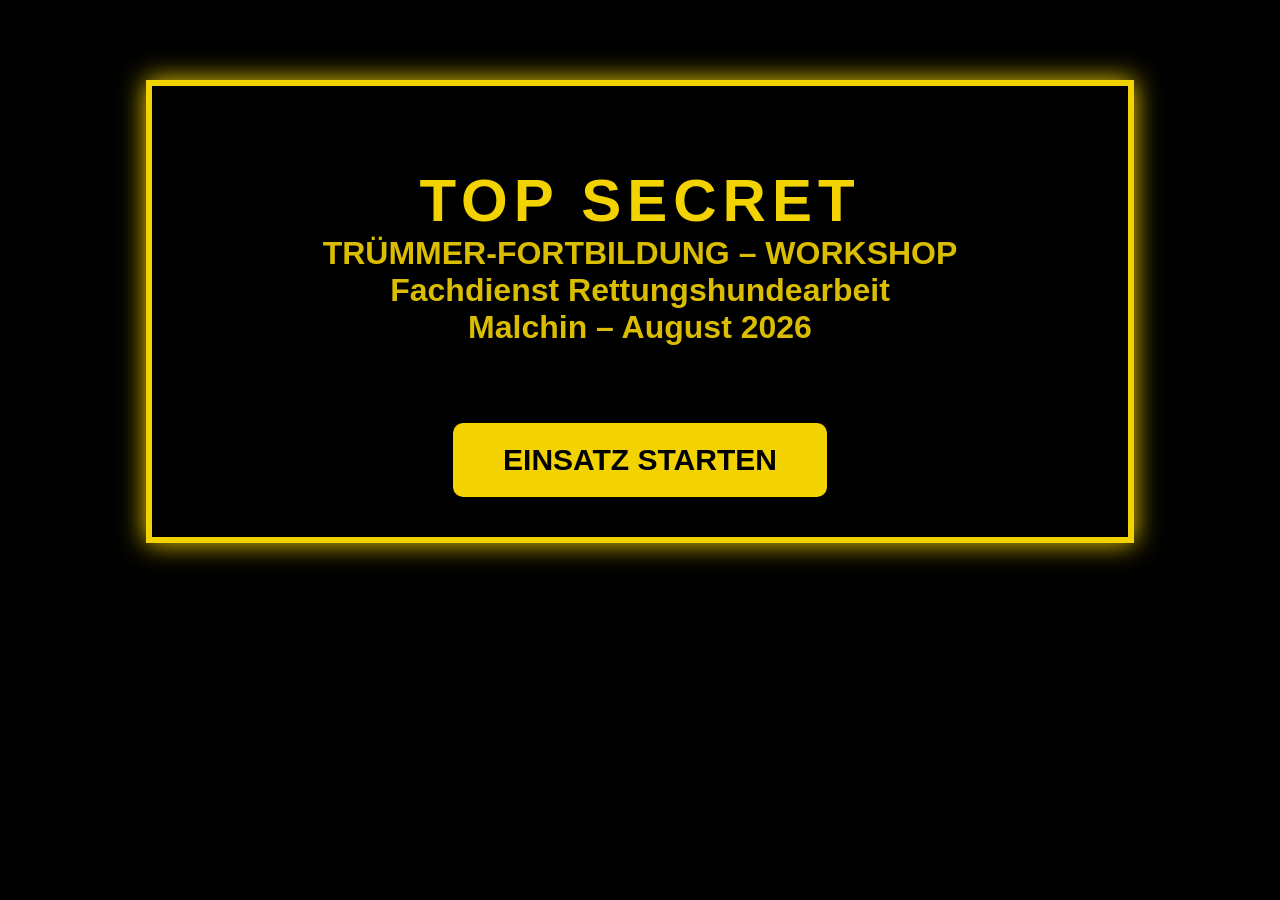
<file: index.html>
<!DOCTYPE html>
<html lang="de">
<head>
<meta charset="UTF-8">
<title>TOP SECRET – Operation BARRY</title>

<style>
    body {
        margin: 0;
        background: #000;
        color: #f2d200; /* BRK‑Gelb aus der PowerPoint */
        font-family: Arial, sans-serif;
        text-align: center;
        padding-top: 80px;
    }

    /* Gelber Rahmen wie in der PowerPoint */
    .frame {
        border: 6px solid #f2d200;
        width: 70%;
        margin: auto;
        padding: 40px;
        box-shadow: 0 0 25px #f2d200;
    }

    h1 {
        font-size: 60px;
        letter-spacing: 6px;
        margin-bottom: 10px;
    }

    h2 {
        font-size: 32px;
        margin-top: -10px;
        opacity: 0.9;
    }

    #startBtn {
        margin-top: 50px;
        padding: 20px 50px;
        font-size: 30px;
        background: #f2d200;
        color: black;
        border: none;
        border-radius: 10px;
        cursor: pointer;
        font-weight: bold;
        animation: pulse 1.5s infinite;
    }

    @keyframes pulse {
        0% { box-shadow: 0 0 10px #f2d200; }
        50% { box-shadow: 0 0 30px #f2d200; }
        100% { box-shadow: 0 0 10px #f2d200; }
    }

    #loadingBarContainer {
        width: 60%;
        height: 28px;
        background: #222;
        border: 3px solid #f2d200;
        margin: 40px auto;
        display: none;
        border-radius: 6px;
    }

    #loadingBar {
        width: 0%;
        height: 100%;
        background: #f2d200;
        transition: width 0.2s linear;
        border-radius: 4px;
    }

    #statusText {
        margin-top: 25px;
        font-size: 24px;
        display: none;
    }
</style>
</head>

<body>

<div class="frame">
    <h1>TOP SECRET</h1>
    <h2>TRÜMMER‑FORTBILDUNG – WORKSHOP<br>Fachdienst Rettungshundearbeit<br>Malchin – August 2026</h2>

    <button id="startBtn" onclick="startMission()">EINSATZ STARTEN</button>

    <div id="loadingBarContainer">
        <div id="loadingBar"></div>
    </div>

    <div id="statusText">Initialisiere BRUTUS‑System…</div>
</div>

<audio id="introVoice" src="sounds/brutus_intro_voice.mp3"></audio>

<script>
function startMission() {
    const audio = document.getElementById("introVoice");
    const bar = document.getElementById("loadingBar");
    const container = document.getElementById("loadingBarContainer");
    const status = document.getElementById("statusText");

    document.getElementById("startBtn").style.display = "none";
    container.style.display = "block";
    status.style.display = "block";

    // Audio laden und starten
    audio.load();
    audio.play();

    // Wir warten, bis die Dauer bekannt ist
    function startWhenReady() {
        if (audio.duration && audio.duration > 0 && audio.duration !== Infinity) {
            startLoading(audio.duration * 1000);
        } else {
            // Wenn die Dauer noch nicht da ist → nochmal versuchen
            setTimeout(startWhenReady, 100);
        }
    }

    startWhenReady();

    function startLoading(duration) {
        let progress = 0;

        let interval = setInterval(() => {
            progress += 1;
            bar.style.width = progress + "%";

            if (progress >= 100) {
                clearInterval(interval);
                status.innerText = "BRUTUS‑System bereit. Starte Einsatz…";

                audio.addEventListener("ended", () => {
                    window.location.href = "sector1.html";
                });
            }
        }, duration / 100);
    }
}
</script>




</body>
</html>
</file>
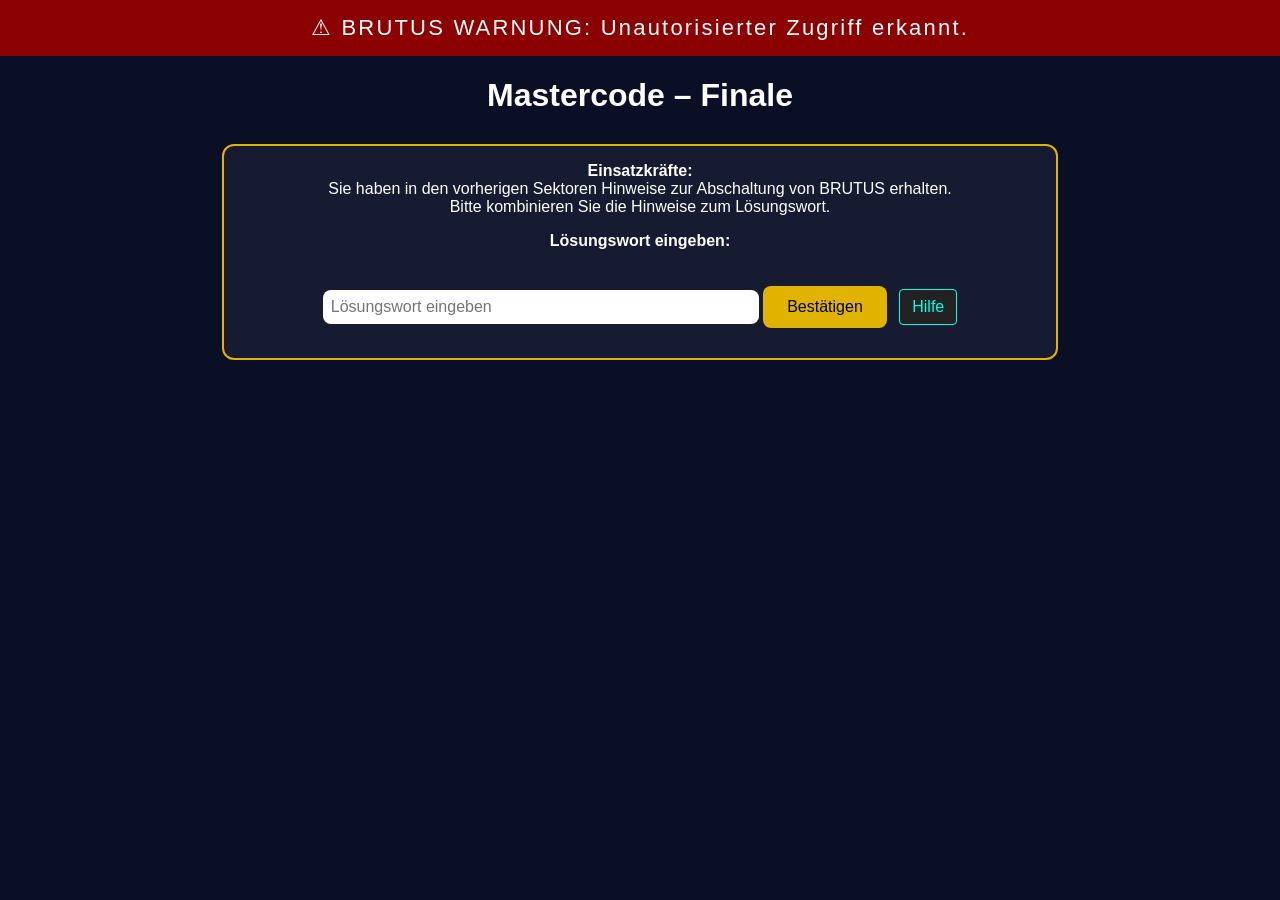
<file: mastercode.html>
<!DOCTYPE html>
<html lang="de">
<head>
<meta charset="UTF-8">
<title>Mastercode</title>
<link rel="stylesheet" href="style.css">

<audio id="alert" src="sounds/alert.mp3"></audio>
<audio id="success" src="sounds/success.mp3"></audio>
<audio id="tick" src="sounds/tick.mp3"></audio>

<style>
/* Erfolgsoverlay */
#successOverlay {
  position: fixed;
  top: 0;
  left: 0;
  width: 100%;
  height: 100%;
  background: rgba(0, 255, 0, 0.85);
  color: black;
  font-size: 70px;
  font-weight: bold;
  display: none;
  justify-content: center;
  align-items: center;
  text-align: center;
  z-index: 9999;
  letter-spacing: 5px;
}

/* Hilfemodal (zentriert, klein) */
#helpModal {
  position: fixed;
  top: 50%;
  left: 50%;
  transform: translate(-50%, -50%);
  width: 420px;
  max-width: 90%;
  background: #111;
  color: #fff;
  border: 2px solid #00ffee;
  padding: 20px;
  box-shadow: 0 10px 30px rgba(0,0,0,0.6);
  display: none;
  z-index: 10000;
  font-family: Arial, sans-serif;
  text-align: center;
  border-radius: 8px;
}

#helpModal p {
  margin: 0 0 18px 0;
  font-size: 16px;
  line-height: 1.4;
}

/* Modal-OK-Button */
#helpOk {
  background: #00ffee;
  color: #000;
  border: none;
  padding: 10px 18px;
  font-weight: bold;
  cursor: pointer;
  border-radius: 4px;
}

/* Hilfebutton neben dem Eingabefeld */
#helpBtn {
  margin-left: 8px;
  padding: 8px 12px;
  background: #222;
  color: #00ffee;
  border: 1px solid #00ffee;
  cursor: pointer;
  border-radius: 4px;
}

/* Kleine Anpassungen für Container */
.container {
  max-width: 800px;
  margin: 30px auto;
  padding: 0 16px;
}
input#answer {
  padding: 8px;
  font-size: 16px;
  width: 60%;
  max-width: 420px;
}
button { font-size: 16px; }
#countdown { margin-top: 12px; font-weight: bold; }
</style>

<script>
function brutusAlert() {
  const w = document.getElementById("brutusWarning");
  if (w) {
    w.style.display = "block";
    const a = document.getElementById("alert");
    if (a) a.play();
    setTimeout(() => w.style.display = "none", 5000);
  }
}

window.onload = brutusAlert;

function checkAnswer() {
  const input = document.getElementById("answer").value.trim().toLowerCase();
  if (input === "barry") {

    // Erfolgssound
    const s = document.getElementById("success");
    if (s) s.play();

    // Overlay anzeigen
    const overlay = document.getElementById("successOverlay");
    overlay.style.display = "flex";

    // Countdown starten
    startCountdown();

  } else {
    alert("Falsches Lösungswort!");
  }
}

function startCountdown() {
  let time = 10;
  const cd = document.getElementById("countdown");

  const interval = setInterval(() => {
    const t = document.getElementById("tick");
    if (t) t.play();

    cd.innerText = "Systemabschaltung in: " + time + " Sekunden";
    time--;

    if (time < 0) {
      clearInterval(interval);
      window.location.href = "shutdown.html"; // Weiterleitung zum Finale
    }
  }, 1000);
}

/* Hilfe-Modal-Funktionen */
function showHelp() {
  const modal = document.getElementById("helpModal");
  if (modal) modal.style.display = "block";
}

function closeHelp() {
  const modal = document.getElementById("helpModal");
  if (modal) modal.style.display = "none";
}

/* Escape schließt das Modal (optional) */
document.addEventListener('keydown', function(e) {
  if (e.key === 'Escape') {
    closeHelp();
  }
});
</script>
</head>

<body>

<div id="brutusWarning" style="display:none;">⚠ BRUTUS WARNUNG: Unautorisierter Zugriff erkannt.</div>

<!-- Vollbild-Erfolgs-Overlay -->
<div id="successOverlay">BRUTUS ERFOLGREICH DEAKTIVIERT</div>

<!-- Hilfemodal -->
<div id="helpModal" role="dialog" aria-modal="true" aria-labelledby="helpTitle">
  <p id="helpText">Welcher berühmte Vorfahre der heutigen Rettungshunde rettete zwischen 1800 und 1812
  über 40 Menschen das Leben?</p>
  <button id="helpOk" onclick="closeHelp()">OK</button>
</div>

<h1>Mastercode – Finale</h1>

<div class="container">
  <p><strong>Einsatzkräfte:</strong><br>
  Sie haben in den vorherigen Sektoren Hinweise zur Abschaltung von BRUTUS erhalten.<br>
  Bitte kombinieren Sie die Hinweise zum Lösungswort.
  </p>

  <p><strong>Lösungswort eingeben:</strong></p>

  <input id="answer" placeholder="Lösungswort eingeben">
  <button onclick="checkAnswer()">Bestätigen</button>
  <button id="helpBtn" onclick="showHelp()">Hilfe</button>

  <div id="output"></div>
  <div id="countdown"></div>
</div>

</body>
</html>
</file>
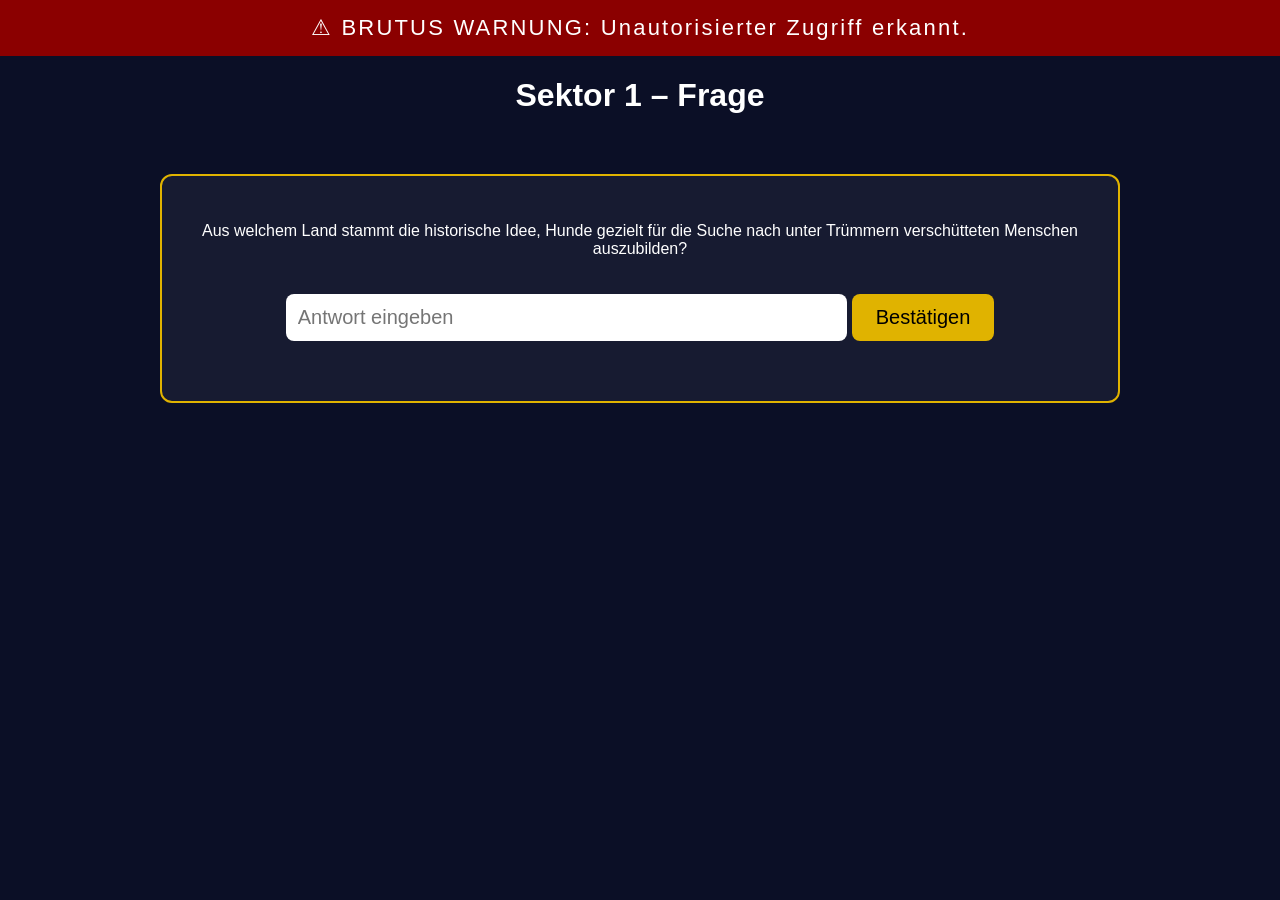
<file: sector1.html>
<!DOCTYPE html>
<html lang="de">
<head>
<meta charset="UTF-8">
<title>Sektor 1</title>
<link rel="stylesheet" href="style.css">

<audio id="alert" src="sounds/alert.mp3"></audio>
<audio id="success" src="sounds/success.mp3"></audio>
<audio id="tick" src="sounds/tick.mp3"></audio>

<script>
function brutusAlert() {
  const w = document.getElementById("brutusWarning");
  if (w) {
    w.style.display = "block";
    const a = document.getElementById("alert");
    if (a) a.play();
    setTimeout(() => w.style.display = "none", 5000);
  }
}

window.onload = brutusAlert;

function checkAnswer() {
  const input = document.getElementById("answer").value.trim().toLowerCase();
  if (input === "england") {
    document.getElementById("output").innerText = "Rostock - Sektor 1 freigeschalten - Sie haben jetzt Zugang zur Einrichtung";
    const s = document.getElementById("success");
    if (s) s.play();
    startCountdown();
  } else {
    alert("Falsche Antwort!");
  }
}

function startCountdown() {
  let time = 10;
  const cd = document.getElementById("countdown");
  const interval = setInterval(() => {
    const t = document.getElementById("tick");
    if (t) t.play();
    cd.innerText = "Weiterleitung in: " + time + " Sekunden";
    time--;
    if (time < 0) {
      clearInterval(interval);
      window.location.href = "sector2.html";
    }
  }, 1000);
}
</script>
</head>
<body>

<div id="brutusWarning">⚠ BRUTUS WARNUNG: Unautorisierter Zugriff erkannt.</div>

<h1>Sektor 1 – Frage</h1>
<div class="container">
  <p>Aus welchem Land stammt die historische Idee, Hunde gezielt für die Suche nach unter Trümmern verschütteten Menschen auszubilden?</p>
  <input id="answer" placeholder="Antwort eingeben">
  <button onclick="checkAnswer()">Bestätigen</button>
  <div id="output"></div>
  <div id="countdown"></div>
</div>

</body>
</html>
</file>
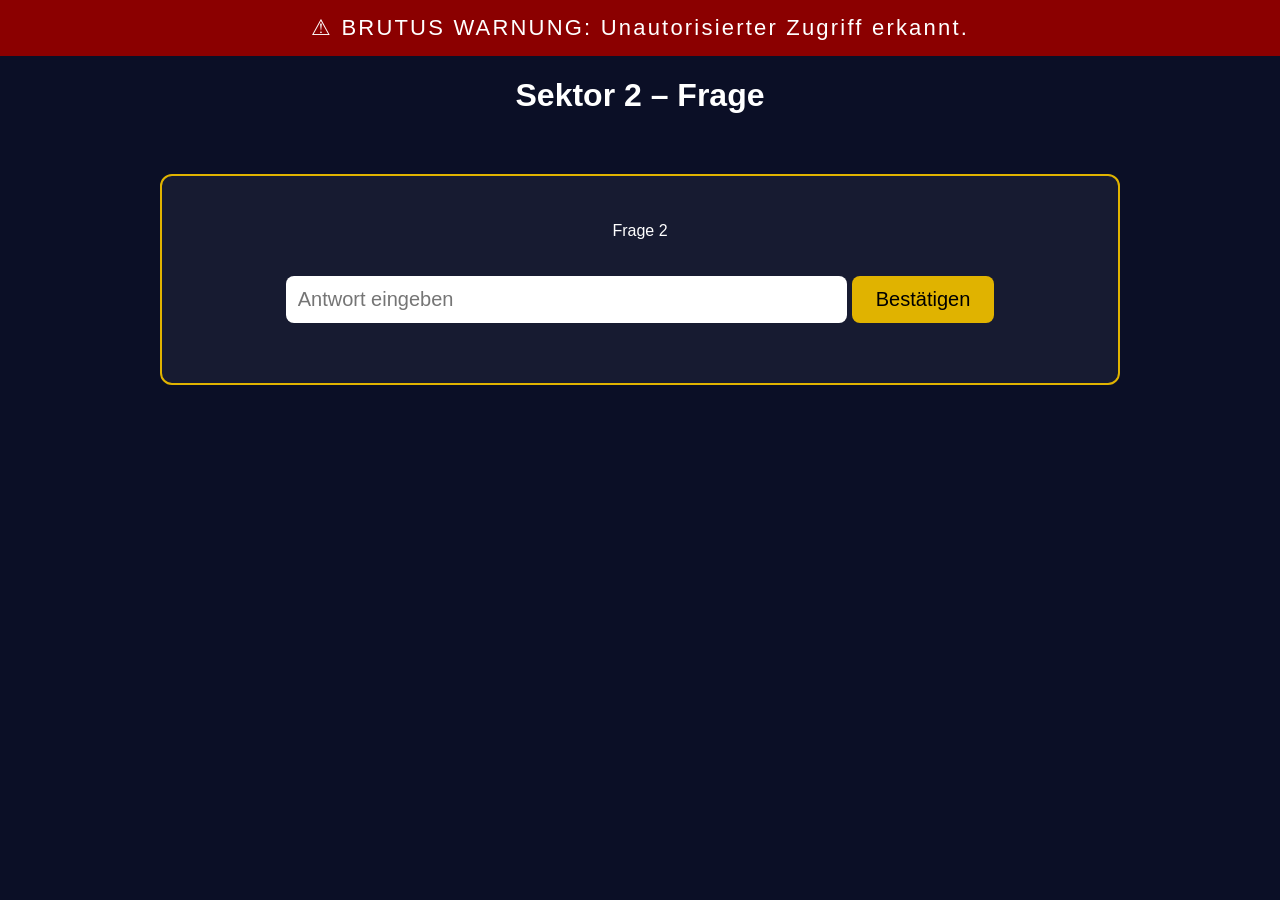
<file: sector2.html>
<!DOCTYPE html>
<html lang="de">
<head>
<meta charset="UTF-8">
<title>Sektor 2</title>
<link rel="stylesheet" href="style.css">

<audio id="alert" src="sounds/alert.mp3"></audio>
<audio id="success" src="sounds/success.mp3"></audio>
<audio id="tick" src="sounds/tick.mp3"></audio>

<script>
function brutusAlert() {
  const w = document.getElementById("brutusWarning");
  if (w) {
    w.style.display = "block";
    const a = document.getElementById("alert");
    if (a) a.play();
    setTimeout(() => w.style.display = "none", 5000);
  }
}

window.onload = brutusAlert;

function checkAnswer() {
  const input = document.getElementById("answer").value.trim().toLowerCase();
  if (input === "40-fache") {
    document.getElementById("output").innerText = "Ypsilon - Sektor 2 freigeschaltet";
    const s = document.getElementById("success");
    if (s) s.play();
    startCountdown();
  } else {
    alert("Falsche Antwort!");
  }
}

function startCountdown() {
  let time = 10;
  const cd = document.getElementById("countdown");
  const interval = setInterval(() => {
    const t = document.getElementById("tick");
    if (t) t.play();
    cd.innerText = "Weiterleitung in: " + time + " Sekunden";
    time--;
    if (time < 0) {
      clearInterval(interval);
      window.location.href = "sector3.html";
    }
  }, 1000);
}
</script>
</head>
<body>

<div id="brutusWarning">⚠ BRUTUS WARNUNG: Unautorisierter Zugriff erkannt.</div>

<h1>Sektor 2 – Frage</h1>
<div class="container">
  <p>Frage 2</p>
  <input id="answer" placeholder="Antwort eingeben">
  <button onclick="checkAnswer()">Bestätigen</button>
  <div id="output"></div>
  <div id="countdown"></div>
</div>

</body>
</html>
</file>
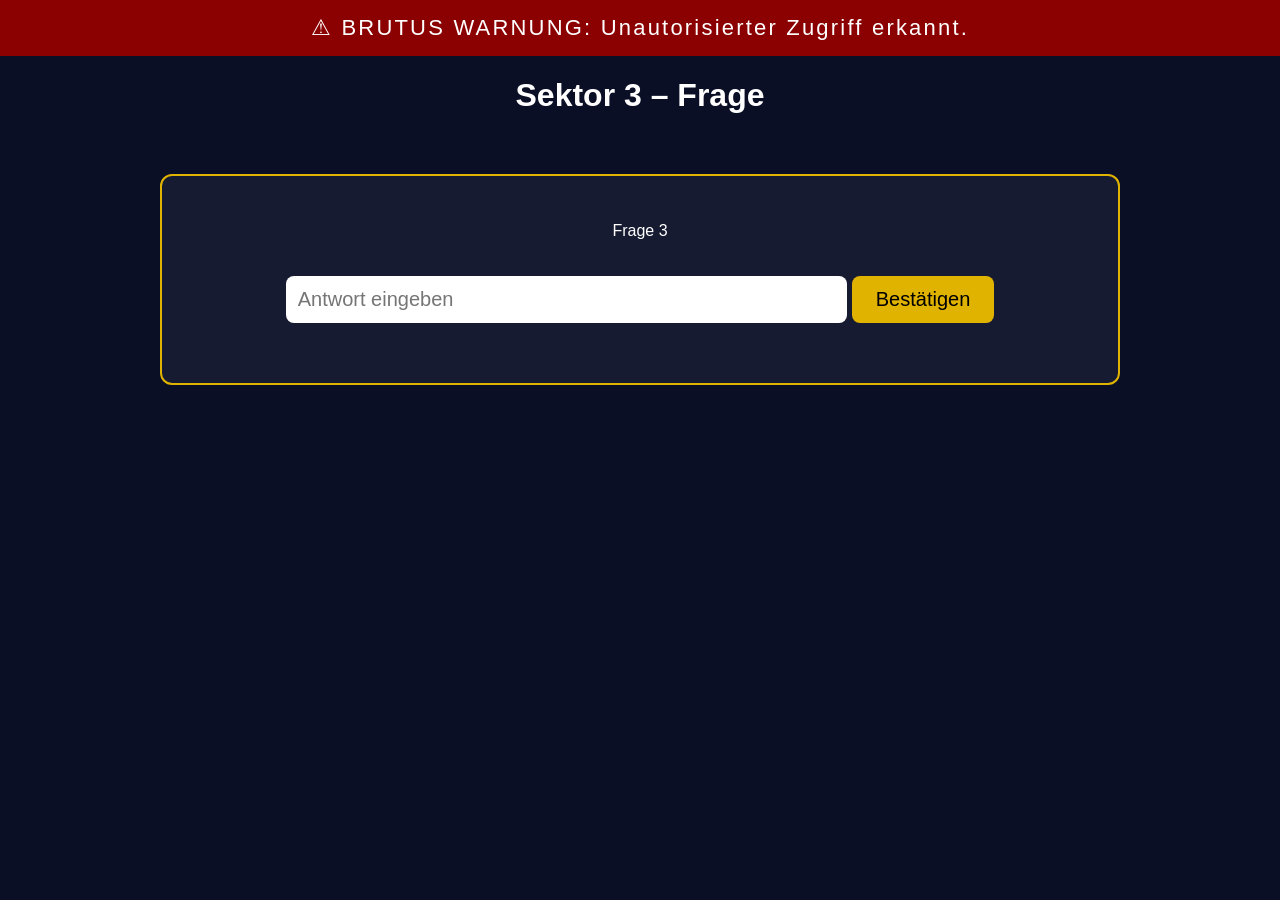
<file: sector3.html>
<!DOCTYPE html>
<html lang="de">
<head>
<meta charset="UTF-8">
<title>Sektor 3</title>
<link rel="stylesheet" href="style.css">

<audio id="alert" src="sounds/alert.mp3"></audio>
<audio id="success" src="sounds/success.mp3"></audio>
<audio id="tick" src="sounds/tick.mp3"></audio>

<script>
function brutusAlert() {
  const w = document.getElementById("brutusWarning");
  if (w) {
    w.style.display = "block";
    const a = document.getElementById("alert");
    if (a) a.play();
    setTimeout(() => w.style.display = "none", 15000);
  }
}

window.onload = brutusAlert;

function checkAnswer() {
  const input = document.getElementById("answer").value.trim().toLowerCase();
  if (input === "geruchspartikel") {
    document.getElementById("output").innerText = "Aachen - Sektor 3 freigeschaltet";
    const s = document.getElementById("success");
    if (s) s.play();
    startCountdown();
  } else {
    alert("Falsche Antwort!");
  }
}

function startCountdown() {
  let time = 10;
  const cd = document.getElementById("countdown");
  const interval = setInterval(() => {
    const t = document.getElementById("tick");
    if (t) t.play();
    cd.innerText = "Weiterleitung in: " + time + " Sekunden";
    time--;
    if (time < 0) {
      clearInterval(interval);
      window.location.href = "sector4.html";
    }
  }, 1000);
}
</script>
</head>
<body>

<div id="brutusWarning">⚠ BRUTUS WARNUNG: Unautorisierter Zugriff erkannt.</div>

<h1>Sektor 3 – Frage</h1>
<div class="container">
  <p>Frage 3</p>
  <input id="answer" placeholder="Antwort eingeben">
  <button onclick="checkAnswer()">Bestätigen</button>
  <div id="output"></div>
  <div id="countdown"></div>
</div>

</body>
</html>
</file>
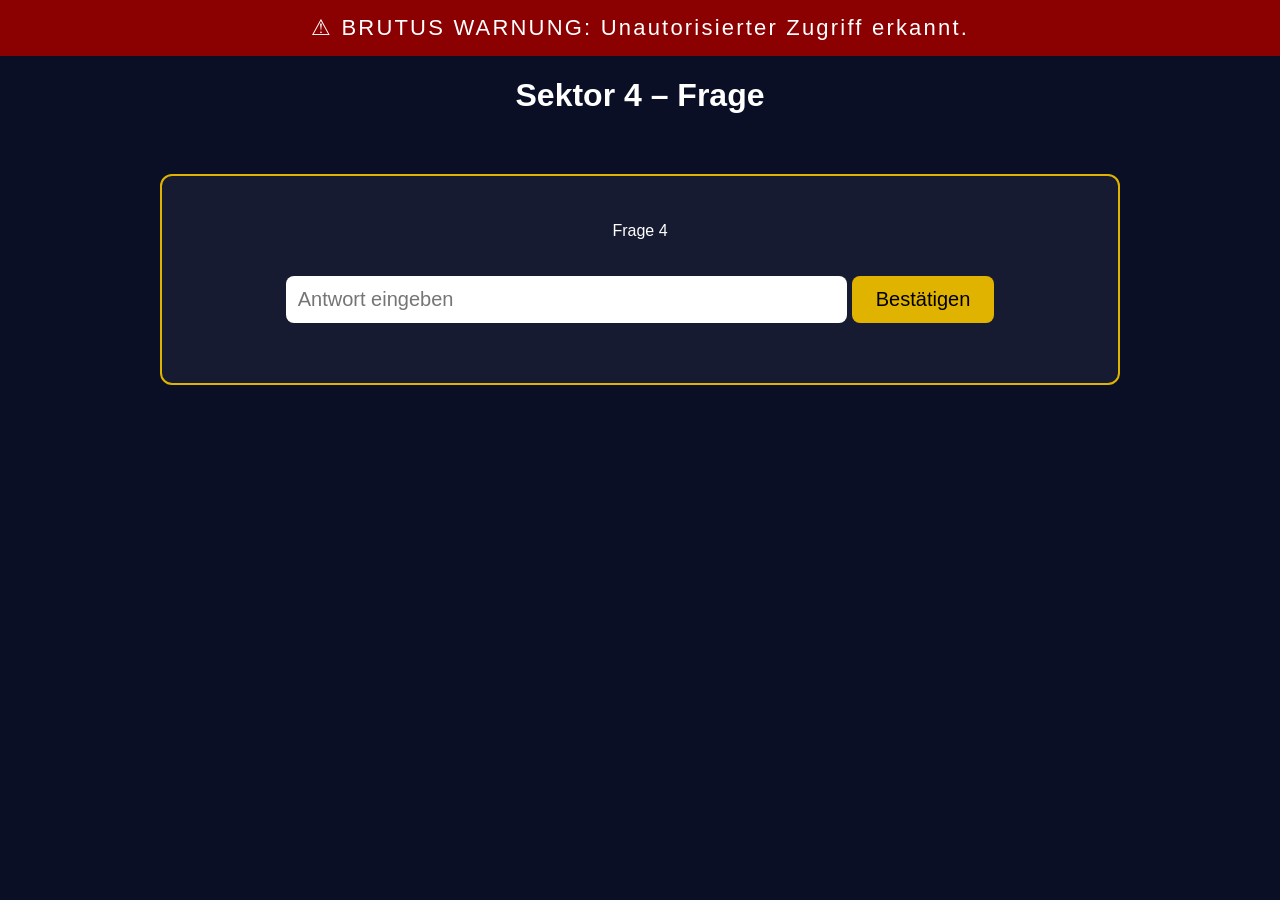
<file: sector4.html>
<!DOCTYPE html>
<html lang="de">
<head>
<meta charset="UTF-8">
<title>Sektor 4</title>
<link rel="stylesheet" href="style.css">

<audio id="alert" src="sounds/alert.mp3"></audio>
<audio id="success" src="sounds/success.mp3"></audio>
<audio id="tick" src="sounds/tick.mp3"></audio>

<script>
function brutusAlert() {
  const w = document.getElementById("brutusWarning");
  if (w) {
    w.style.display = "block";
    const a = document.getElementById("alert");
    if (a) a.play();
    setTimeout(() => w.style.display = "none", 5000);
  }
}

window.onload = brutusAlert;

function checkAnswer() {
  const input = document.getElementById("answer").value.trim().toLowerCase();
  if (input === "positive verstärkung") {
    document.getElementById("output").innerText = "Berlin - Sektor 4 freigeschaltet";
    const s = document.getElementById("success");
    if (s) s.play();
    startCountdown();
  } else {
    alert("Falsche Antwort!");
  }
}

function startCountdown() {
  let time = 10;
  const cd = document.getElementById("countdown");
  const interval = setInterval(() => {
    const t = document.getElementById("tick");
    if (t) t.play();
    cd.innerText = "Weiterleitung in: " + time + " Sekunden";
    time--;
    if (time < 0) {
      clearInterval(interval);
      window.location.href = "sector5.html";
    }
  }, 1000);
}
</script>
</head>
<body>

<div id="brutusWarning">⚠ BRUTUS WARNUNG: Unautorisierter Zugriff erkannt.</div>

<h1>Sektor 4 – Frage</h1>
<div class="container">
  <p>Frage 4</p>
  <input id="answer" placeholder="Antwort eingeben">
  <button onclick="checkAnswer()">Bestätigen</button>
  <div id="output"></div>
  <div id="countdown"></div>
</div>

</body>
</html>
</file>
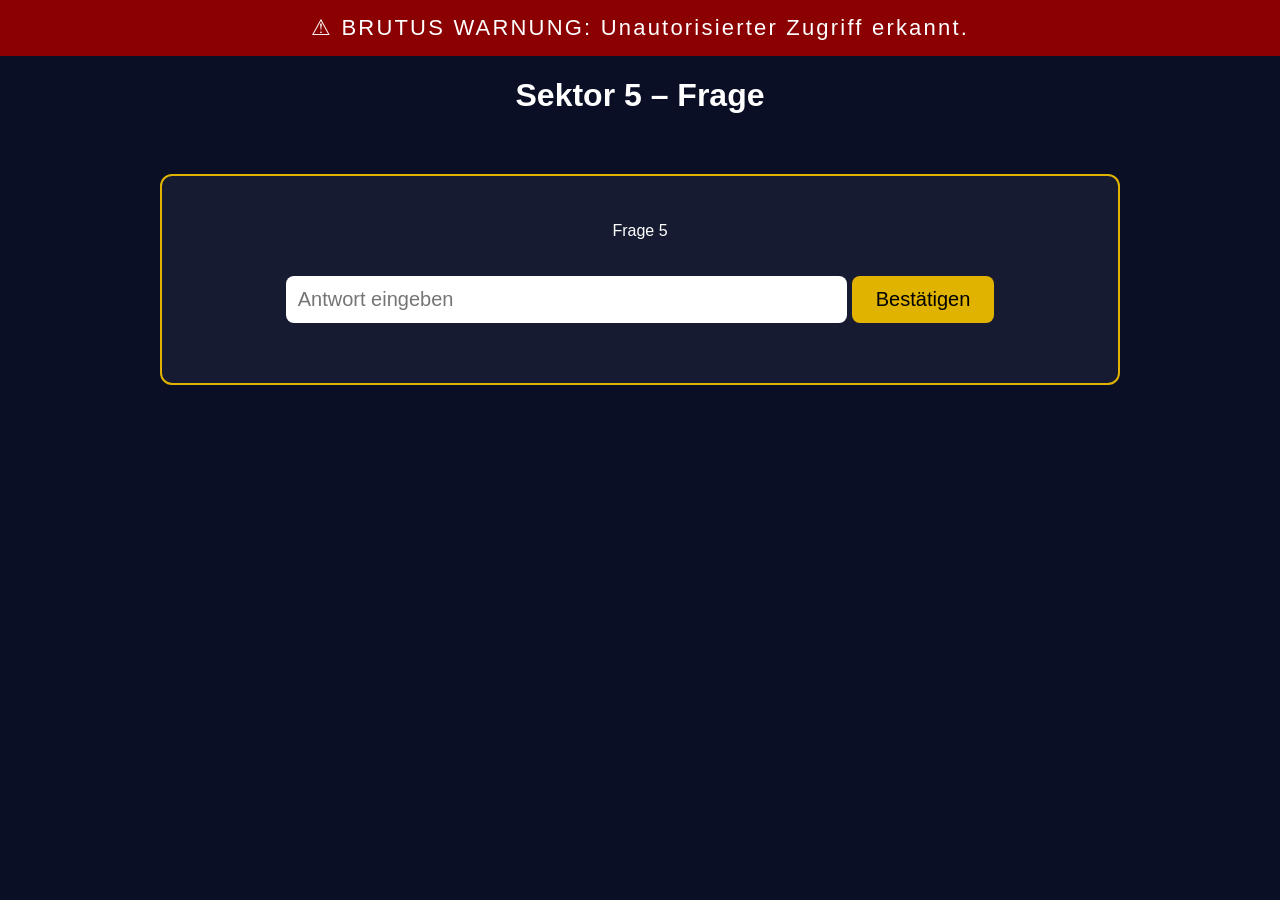
<file: sector5.html>
<!DOCTYPE html>
<html lang="de">
<head>
<meta charset="UTF-8">
<title>Sektor 5</title>
<link rel="stylesheet" href="style.css">

<audio id="alert" src="sounds/alert.mp3"></audio>
<audio id="success" src="sounds/success.mp3"></audio>
<audio id="tick" src="sounds/tick.mp3"></audio>

<script>
function brutusAlert() {
  const w = document.getElementById("brutusWarning");
  if (w) {
    w.style.display = "block";
    const a = document.getElementById("alert");
    if (a) a.play();
    setTimeout(() => w.style.display = "none", 5000);
  }
}

window.onload = brutusAlert;

function checkAnswer() {
  const input = document.getElementById("answer").value.trim().toLowerCase();
  if (input === "1,5-fache") {
    document.getElementById("output").innerText = "Rostock - zum Kontrollraum weiter";
    const s = document.getElementById("success");
    if (s) s.play();
    startCountdown();
  } else {
    alert("Falsche Antwort!");
  }
}

function startCountdown() {
  let time = 10;
  const cd = document.getElementById("countdown");
  const interval = setInterval(() => {
    const t = document.getElementById("tick");
    if (t) t.play();
    cd.innerText = "Weiterleitung in: " + time + " Sekunden";
    time--;
    if (time < 0) {
      clearInterval(interval);
      window.location.href = "mastercode.html";
    }
  }, 1000);
}
</script>
</head>
<body>

<div id="brutusWarning">⚠ BRUTUS WARNUNG: Unautorisierter Zugriff erkannt.</div>

<h1>Sektor 5 – Frage</h1>
<div class="container">
  <p>Frage 5</p>
  <input id="answer" placeholder="Antwort eingeben">
  <button onclick="checkAnswer()">Bestätigen</button>
  <div id="output"></div>
  <div id="countdown"></div>
</div>

</body>
</html>
</file>
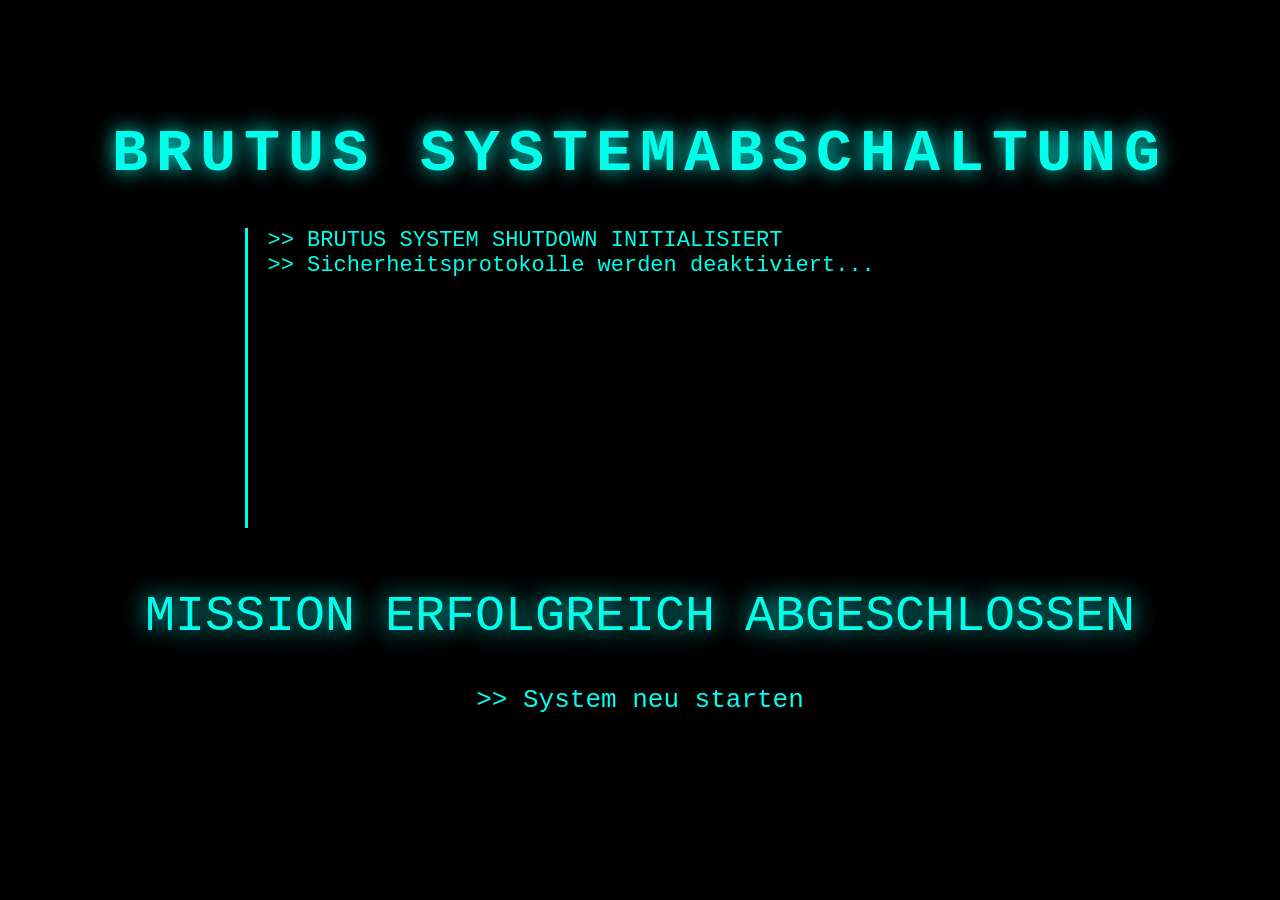
<file: shutdown.html>
<!DOCTYPE html>
<html lang="de">
<head>
<meta charset="UTF-8">
<title>BRUTUS – Systemabschaltung</title>
<link rel="stylesheet" href="style.css">

<style>
body {
  background: black;
  color: #00ffea;
  font-family: 'Courier New', monospace;
  text-align: center;
  padding-top: 80px;
  animation: bgflash 0.8s infinite;
}

@keyframes bgflash {
  0% { background: black; }
  50% { background: #0a0a0a; }
  100% { background: black; }
}

h1 {
  font-size: 60px;
  letter-spacing: 8px;
  text-shadow: 0 0 20px #00ffee;
  animation: glitch 1s infinite;
}

@keyframes glitch {
  0% { text-shadow: 2px 2px #ff0044; }
  25% { text-shadow: -2px -2px #00ffee; }
  50% { text-shadow: 3px -3px #ff0044; }
  75% { text-shadow: -3px 3px #00ffee; }
  100% { text-shadow: 2px 2px #ff0044; }
}

#log {
  margin-top: 40px;
  font-size: 22px;
  text-align: left;
  width: 60%;
  margin-left: auto;
  margin-right: auto;
  border-left: 3px solid #00ffea;
  padding-left: 20px;
  height: 300px;
  overflow: hidden;
}

.logline {
  opacity: 0;
  animation: showline 0.5s forwards;
}

@keyframes showline {
  from { opacity: 0; transform: translateX(-20px); }
  to { opacity: 1; transform: translateX(0); }
}

#missionComplete {
  margin-top: 60px;
  font-size: 50px;
  color: #00ffea;
  text-shadow: 0 0 25px #00ffee;
  opacity: 0;
  animation: mission 3s forwards;
}

@keyframes mission {
  0% { opacity: 0; transform: scale(0.8); }
  50% { opacity: 1; transform: scale(1.1); }
  100% { opacity: 1; transform: scale(1); }
}

#restart {
  margin-top: 40px;
  font-size: 24px;
  color: #00ffea;
  opacity: 0;
  animation: restart 4s forwards;
}

@keyframes restart {
  0% { opacity: 0; }
  100% { opacity: 1; }
}

a {
  color: #00ffee;
  text-decoration: none;
  font-size: 26px;
}
</style>

<script>
let lines = [
  ">> BRUTUS SYSTEM SHUTDOWN INITIALISIERT",
  ">> Sicherheitsprotokolle werden deaktiviert...",
  ">> Zugriffskontrolle offline...",
  ">> Datenkern wird heruntergefahren...",
  ">> Energiefluss wird getrennt...",
  ">> Verbindung zu Einsatznetzwerk getrennt...",
  ">> BRUTUS ist offline."
];

let index = 0;

function showNextLine() {
  if (index < lines.length) {
    const log = document.getElementById("log");
    const div = document.createElement("div");
    div.className = "logline";
    div.innerText = lines[index];
    log.appendChild(div);
    index++;
    setTimeout(showNextLine, 900);
  }
}

window.onload = showNextLine;
</script>

</head>
<body>

<h1>BRUTUS SYSTEMABSCHALTUNG</h1>

<div id="log"></div>

<div id="missionComplete">MISSION ERFOLGREICH ABGESCHLOSSEN</div>

<div id="restart">
  <a href="index.html">>> System neu starten</a>
</div>

</body>
</html>
</file>
<file: style.css>
body {
  margin: 0;
  font-family: Arial, sans-serif;
  background: #0b0f26;
  color: #fff;
  text-align: center;
}

.titlebox {
  margin-top: 40px;
  padding: 40px;
  background: rgba(255,255,255,0.05);
  border: 3px solid #e0b300;
  width: 60%;
  margin-left: auto;
  margin-right: auto;
  border-radius: 20px;
}

.titlebox h1 {
  font-size: 60px;
  letter-spacing: 0.25em;
  color: #e0b300;
}

.startbtn {
  margin-top: 40px;
  padding: 20px 40px;
  font-size: 28px;
  background: #e0b300;
  border-radius: 12px;
  cursor: pointer;
}

.container {
  margin-top: 60px;
  background: rgba(255,255,255,0.05);
  padding: 30px;
  width: 70%;
  margin-left: auto;
  margin-right: auto;
  border: 2px solid #e0b300;
  border-radius: 12px;
}

input {
  padding: 12px;
  width: 60%;
  font-size: 20px;
  border-radius: 8px;
  border: none;
  margin-top: 20px;
}

button {
  margin-top: 20px;
  padding: 12px 24px;
  font-size: 20px;
  background: #e0b300;
  border: none;
  border-radius: 8px;
  cursor: pointer;
}

#output {
  margin-top: 30px;
  font-size: 32px;
  color: #1fbad6;
}

#countdown {
  margin-top: 20px;
  font-size: 26px;
  color: #ff3b3b;
}

#brutusWarning {
  background:#8b0000;
  color:white;
  padding:15px;
  text-align:center;
  font-size:22px;
  letter-spacing:0.1em;
  display:none;
}
</file>
